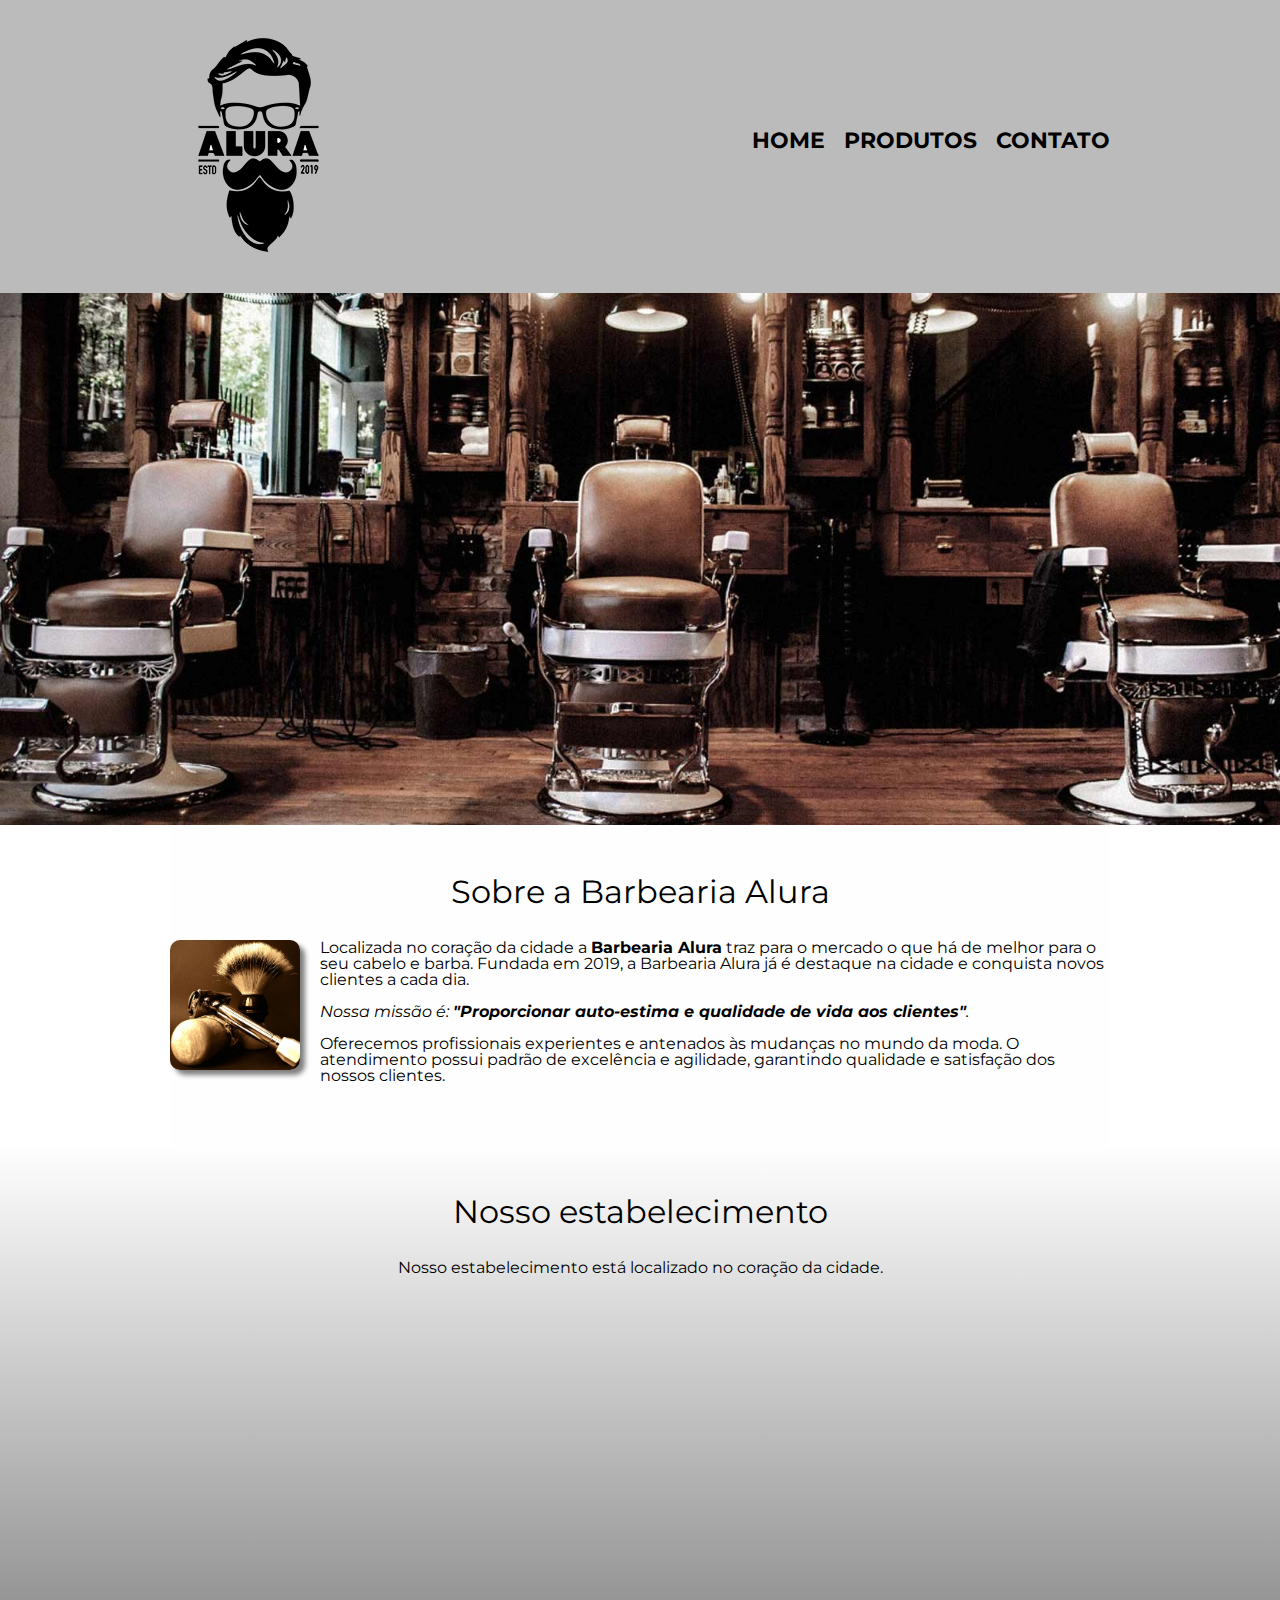
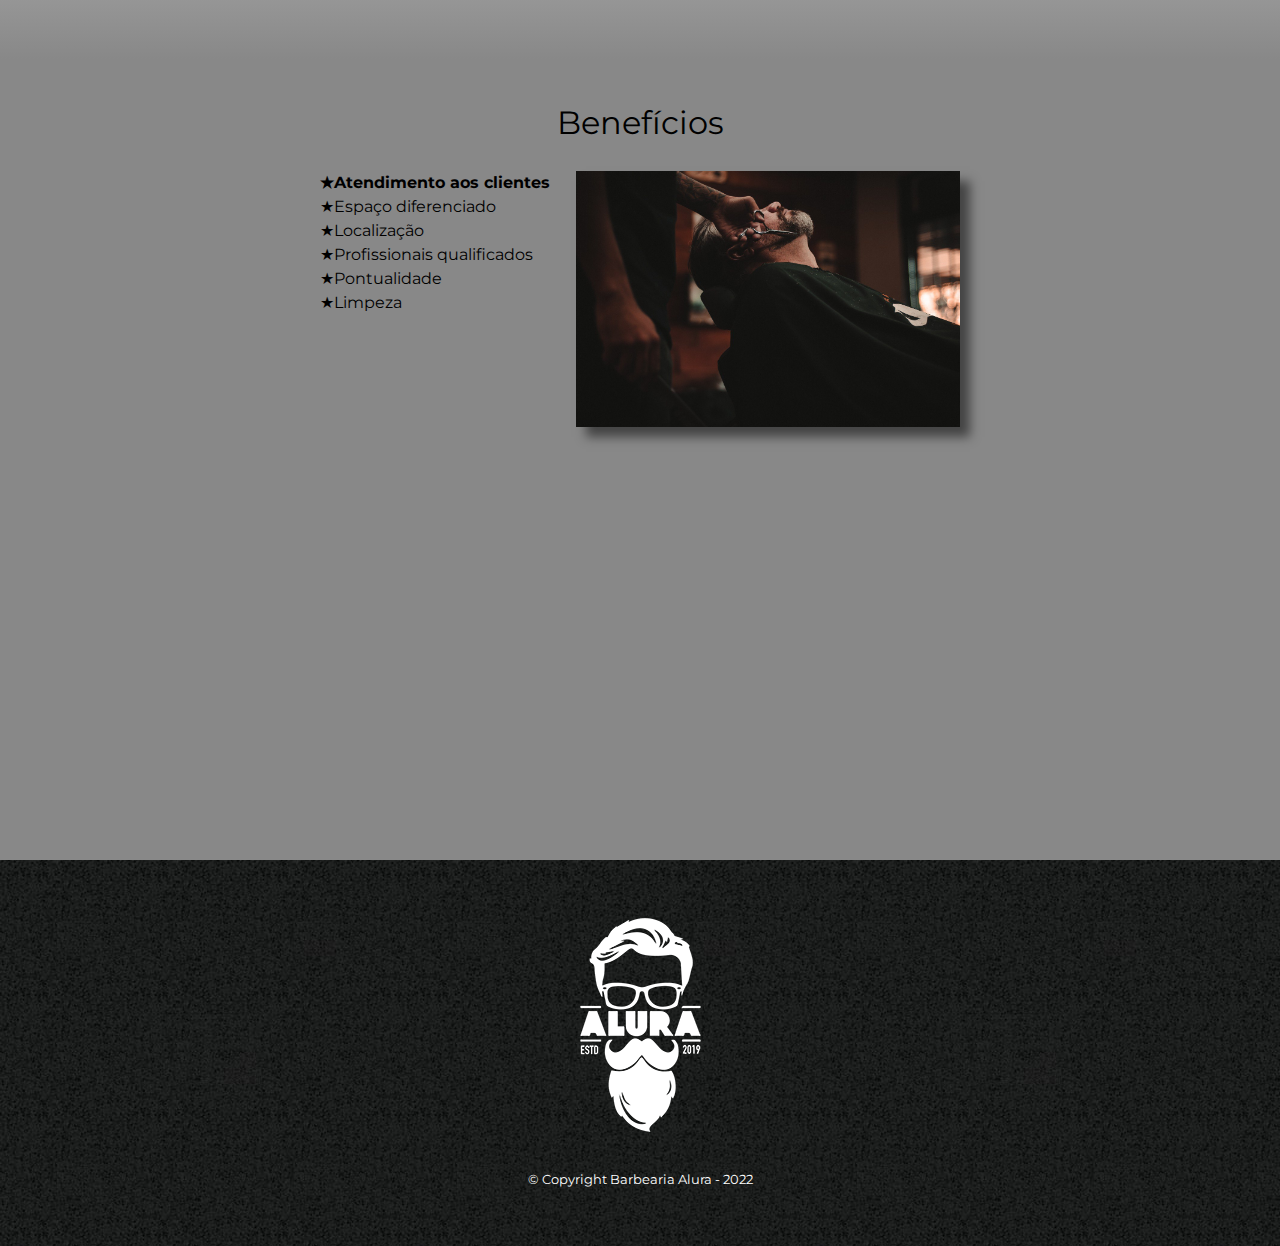
<file: index.html>
<!DOCTYPE html>
<html lang="PT-BR">
    <head>
        <meta charset="UTF-8">
        <meta name="viewport" content="width=device-width">
        <title>Barbearia Alura</title>
        <link rel="stylesheet" href="reset.css">
        <link rel="stylesheet" href="style.css">
        <link rel="preconnect" href="https://fonts.googleapis.com"><link rel="preconnect" href="https://fonts.gstatic.com" crossorigin><link href="https://fonts.googleapis.com/css2?family=Montserrat&display=swap" rel="stylesheet">
    </head>

    <body>
        <header>
            <div class="caixa">
                <h1><img src="logo.png"></h1>

                <nav>
                    <ul>
                        <li><a href="index.html">Home</a></li>
                        <li><a href="produtos.html">Produtos</a></li>
                        <li><a href="contato.html">Contato</a></li>
                    </ul>
                </nav>
            </div>
        </header>

        <img class="banner" src="bannerof.jpg">

        <main>
            <section class="principal">
                <h2 class="titulo_principal">Sobre a Barbearia Alura</h2>

                <img class="utensilios" src="utensilios.jpg" alt="Utensilios da um barbeiro">

                <p>Localizada no coração da cidade a <strong>Barbearia Alura</strong> traz para o mercado o que há de melhor para o seu cabelo e barba. Fundada em 2019, a Barbearia Alura já é destaque na cidade e conquista novos clientes a cada dia.</p>

                <p id="missao"><em>Nossa missão é: <strong>"Proporcionar auto-estima e qualidade de vida aos clientes"</strong>.</em></p>

                <p>Oferecemos profissionais experientes e antenados às mudanças no mundo da moda. O atendimento possui padrão de excelência e agilidade, garantindo qualidade e satisfação dos nossos clientes.</p>
            </section>


            <section class="mapa">
                <h3 class="titulo_principal">Nosso estabelecimento</h3>
                <p>Nosso estabelecimento está localizado no coração da cidade.</p>
                <div class="mapa-of">
                    <iframe src="https://www.google.com/maps/embed?pb=!1m18!1m12!1m3!1d1828.552237846499!2d-46.6523751518151!3d-23.564690933164037!2m3!1f0!2f0!3f0!3m2!1i1024!2i768!4f13.1!3m3!1m2!1s0x94ce5921d322ffef%3A0xa1e215ce9e3f0290!2sEmpresa%20nova!5e0!3m2!1spt-BR!2sbr!4v1671473187843!5m2!1spt-BR!2sbr" width="100%" height="300" style="border:0;" allowfullscreen="" loading="lazy" referrerpolicy="no-referrer-when-downgrade"></iframe>
                </div>
            </section>

            <section class="beneficios">
                <h3 class="titulo_principal">Benefícios</h3>

                <div class="conteudo-beneficios">
                    <ul class="lista-beneficios">
                        <li class="itens">Atendimento aos clientes</li>
                        <li class="itens">Espaço diferenciado</li>
                        <li class="itens">Localização</li>
                        <li class="itens">Profissionais qualificados</li>
                        <li class="itens">Pontualidade</li>
                        <li class="itens">Limpeza</li>
                    </ul><img src="beneficios.jpg" class="img-beneficios">
                </div>   


            <div class="video">
                <iframe width="100%" height="315" src="https://www.youtube.com/embed/wcVVXUV0YUY" title="Scissor Cut Short Back and Sides Men's Haircut" frameborder="0" allow="accelerometer; autoplay; clipboard-write; encrypted-media; gyroscope; picture-in-picture" allowfullscreen></iframe>
            </div>

            </section>
        </main>

        <footer>
            <img src="logo-branco.png">
            <p class="copyright">&copy; Copyright Barbearia Alura - 2022</p>
        </footer>
    </body>
</html>
</file>
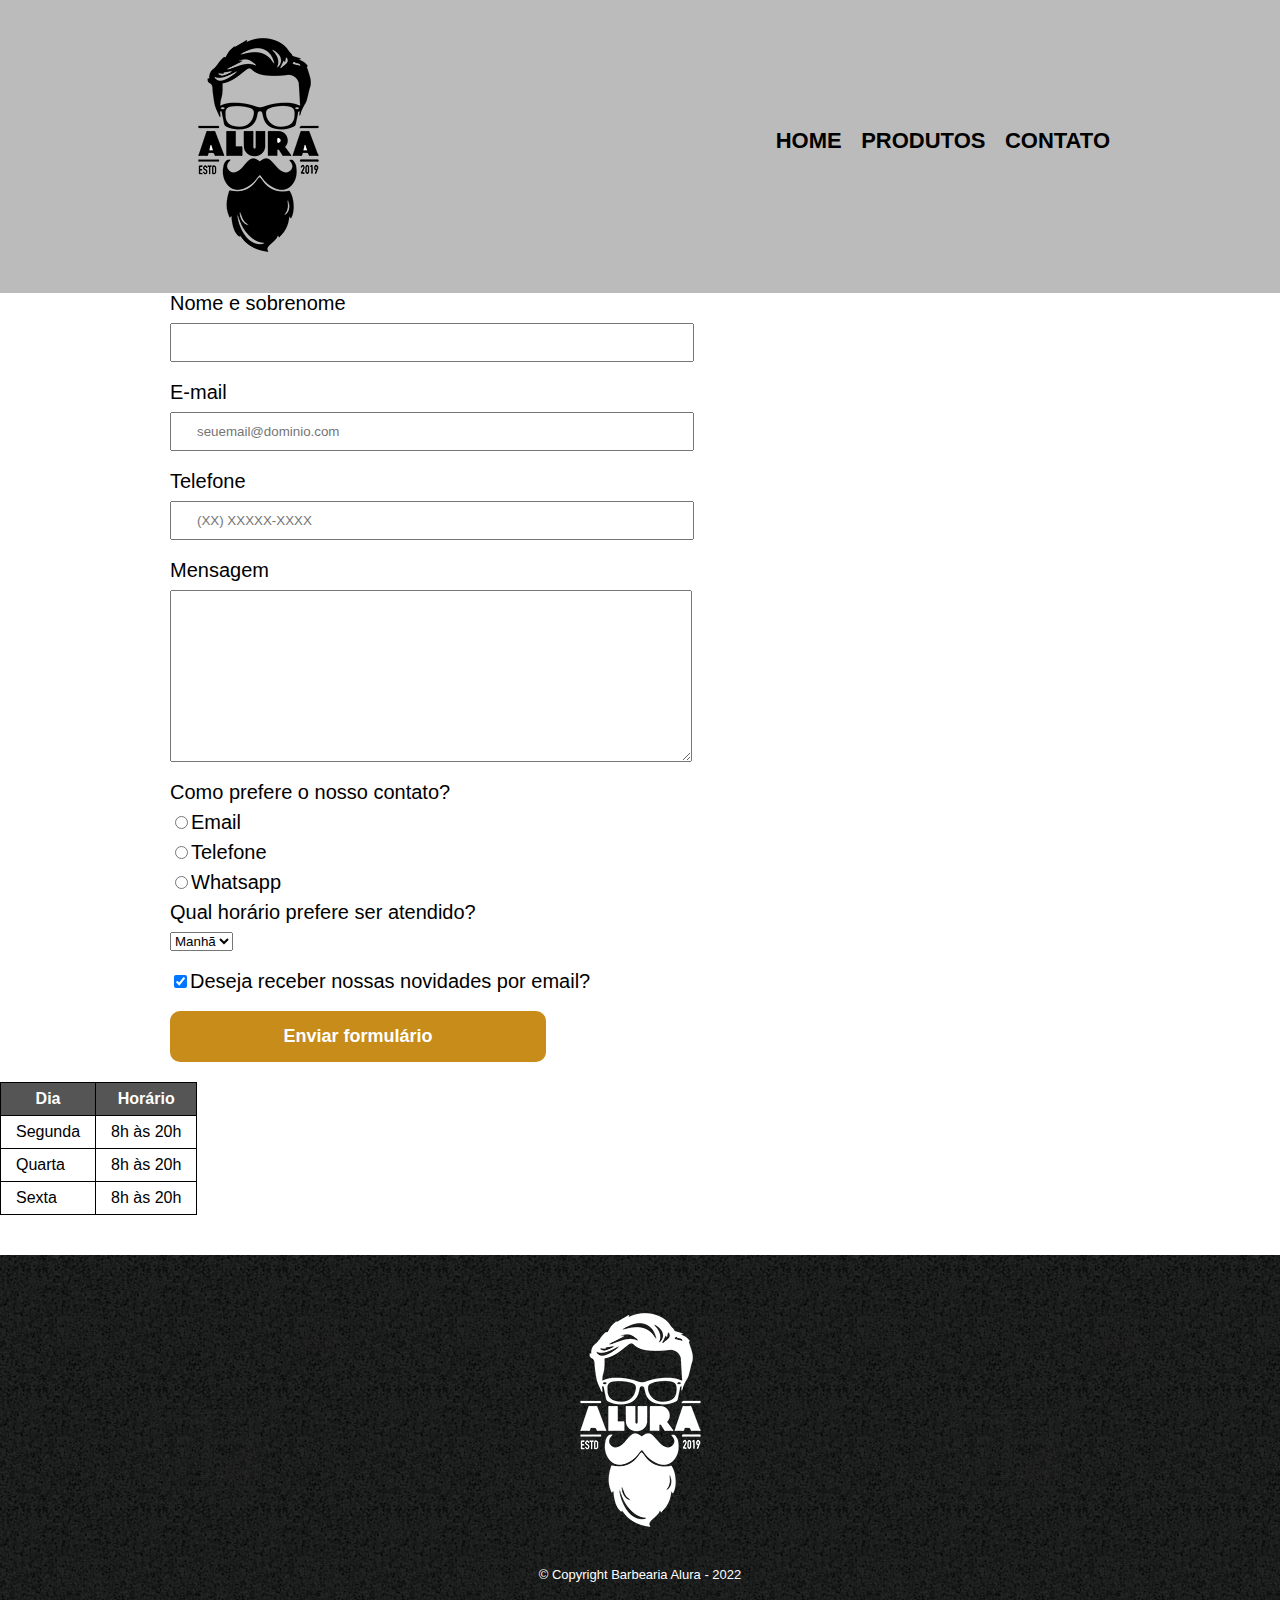
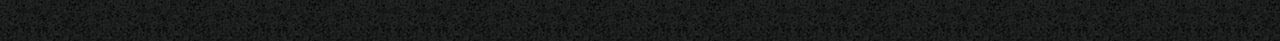
<file: contato.html>
<!DOCTYPE html>
<html lang="PT-BR">
    <head>
        <meta charset="UTF-8">
        <title>Contato - Barbearia Alura</title>
        <link rel="stylesheet" href="reset.css">
        <link rel="stylesheet" href="style.css">
    </head>

    <body>
        <header>
            <div class="caixa">
                <h1><img src="logo.png" alt="Logo da Barbearia Alura"></h1>

                <nav>
                    <ul>
                        <li><a href="index.html">Home</a></li>
                        <li><a href="produtos.html">Produtos</a></li>
                        <li><a href="contato.html">Contato</a></li>
                    </ul>
                </nav>
            </div>
        </header>

        <main>
            <form>
                <label for="nomesobrenome">Nome e sobrenome</label>
                <input type="text" id="nomesobrenome" class="input-padrao" required>

                <label for="email">E-mail</label>
                <input type="email" id="email" class="input-padrao" required placeholder="seuemail@dominio.com">

                <label for="telefone">Telefone</label>
                <input type="tel" id="telefone" class="input-padrao" required placeholder="(XX) XXXXX-XXXX">

                <label for="mensagem">Mensagem</label>
                <textarea cols="30" rows="10" id="mensagem" class="input-padrao" required></textarea>

                <fieldset>
                    <legend>Como prefere o nosso contato?</legend>
                    <label for="radio-email"><input type="radio" name="contato" value="email" id="radio-email">Email</label>

                    <label for="radio-telefone"><input type="radio" name="contato" value="telefone" id="radio-telefone">Telefone</label>

                    <label for="radio-whatsapp"><input type="radio" name="contato" value="whatsapp" id="radio-whatsapp">Whatsapp</label>
                </fieldset>

                <fieldset>
                    <legend>Qual horário prefere ser atendido?</legend>
                    <select>
                        <option>Manhã</option>
                        <option>Tarde</option>
                        <option>Noite</option>
                    </select>
                </fieldset>

                <label class="checkbox"><input type="checkbox" checked>Deseja receber nossas novidades por email?</label>


                <input type="submit" value="Enviar formulário" class="enviar">
            </form>

            <table>
                <thead>
                    <tr>
                        <th>Dia</th>
                        <th>Horário</th>
                    </tr>
                </thead>

                <tbody>
                    <tr>
                        <td>Segunda</td>
                        <td>8h às 20h</td>
                    </tr>
                    <tr>
                        <td>Quarta</td>
                        <td>8h às 20h</td>
                    </tr>
                    <tr>
                        <td>Sexta</td>
                        <td>8h às 20h</td>
                    </tr>
             </tbody>
            </table>
        </main>

        <footer>
            <img src="logo-branco.png" alt="Logo da Barbearia Alura">
            <p class="copyright">&copy; Copyright Barbearia Alura - 2022</p>
        </footer>
    </body>
</html>
</file>
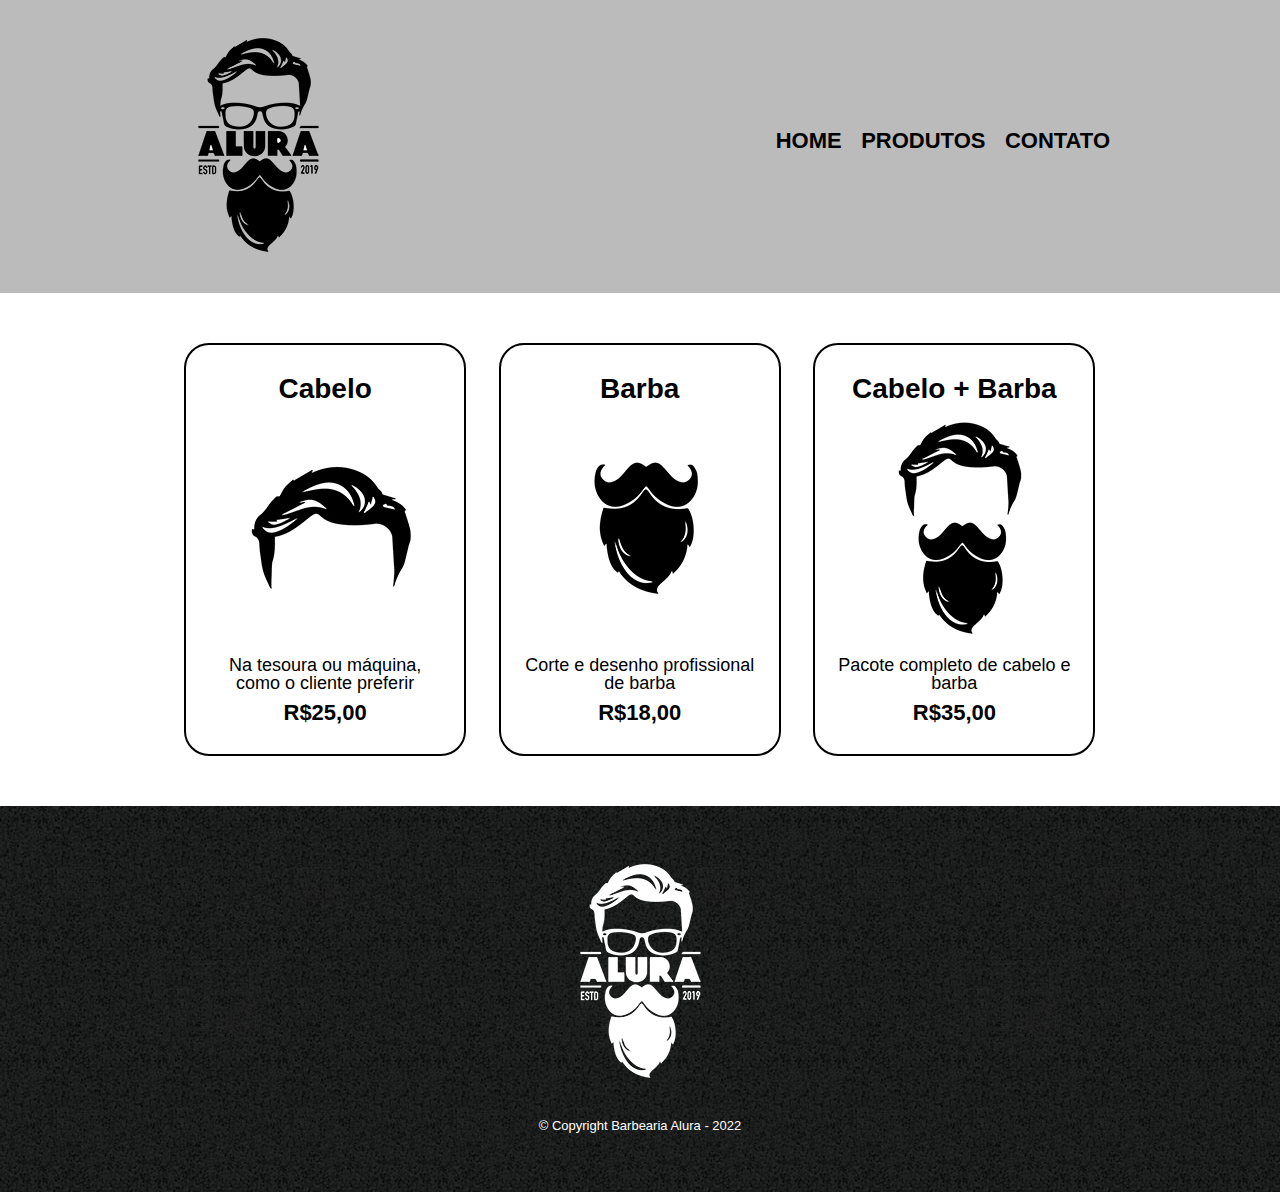
<file: produtos.html>
<!DOCTYPE html>
<html lang="PT-BR">
    <head>
        <meta charset="UTF-8">
        <title>Produtos - Barbearia Alura</title>
        <link rel="stylesheet" href="reset.css">
        <link rel="stylesheet" href="style.css">
    </head>

    <body>
        <header>
            <div class="caixa">
                <h1><img src="logo.png"></h1>

                <nav>
                    <ul>
                        <li><a href="index.html">Home</a></li>
                        <li><a href="produtos.html">Produtos</a></li>
                        <li><a href="contato.html">Contato</a></li>
                    </ul>
                </nav>
            </div>
        </header>

        <main>
            <ul class="produtos">
                <li><h2>Cabelo</h2>
                    <img src="cabelo.jpg">
                    <p class="produto-descri">Na tesoura ou máquina, como o cliente preferir</p>
                    <p class="produto-preco">R$25,00</p>
                </li>
                <li><h2>Barba</h2>
                    <img src="barba.jpg">
                    <p class="produto-descri">Corte e desenho profissional de barba</p>
                    <p class="produto-preco">R$18,00</p>
                </li>
                <li><h2>Cabelo + Barba</h2>
                    <img src="cabelo+barba.jpg">
                    <p class="produto-descri">Pacote completo de cabelo e barba</p>
                    <p class="produto-preco">R$35,00</p>
                </li>
            </ul>
        </main>

        <footer>
            <img src="logo-branco.png">
            <p class="copyright">&copy; Copyright Barbearia Alura - 2022</p>
        </footer>
    </body>
</html>
</file>
<file: style.css>
body {
    font-family: 'Montserrat', sans-serif;

}

header {
    background: #BBBBBB;
    padding: 20px 0;
}

.caixa {
    width: 940px;
    position: relative;
    margin: 0 auto;
}

nav {
    position: absolute;
    top: 110px;
    right: 0;
}

nav li {
    display: inline;
    margin: 0 0 0 15px;
}

nav a {
    text-transform: uppercase;
    color: #000000;
    font-weight: bold;
    font-size: 22px;
    text-decoration: none;
    transition: 0.3s color;
}

nav a:hover {
    color: #C78C19;
    text-decoration: underline;
}

.produtos {
    width: 940px;
    margin: 0 auto;
    padding: 50px 0;
}

.produtos li {
    display: inline-block;
    text-align: center;
    width: 30%;
    vertical-align: top;
    margin: 0 1.5%;
    padding: 30px 20px;
    box-sizing: border-box;
    border: 2px solid #000000;
    border-radius: 25px;
    transition: 1s all;
}

.produtos li:hover {
    border-color: #C78C19;
}

.produtos h2 {
    font-size: 28px;
    font-weight: bold;
    transition: 0.5s all;
}

.produtos li:hover h2{
    font-size: 31px;
}

.produto-descri {
    font-size: 18px;
}

.produto-preco {
    font-size: 22px;
    font-weight: bold;
    margin: 10px 0 0;
}

footer {
    text-align: center;
    background: url("bg.jpg");
    padding: 40px 0;
}

.copyright {
    color: #FFFFFF;
    font-size: 13px;
    margin: 20px 0;
}

form {
    margin: 40px 40px;
    width: 940px;
    margin: 0 auto;
}

form label, form legend {
    display: block;
    font-size: 20px;
    margin: 0 0 10px;
}

.input-padrao {
    display: block;
    margin: 0 0 20px;
    padding: 10px 25px;
    width: 50%;
}

.checkbox {
    margin: 20px 0;
}

.enviar {
    width: 40%;
    padding: 15px 0;
    background: #C78C19;
    color: white;
    font-weight: bold;
    font-size: 18px;
    border: none;
    border-radius: 10px;
    transition: 1s all;
    cursor: pointer;
}

.enviar:hover {
    background: #8b6311;
    transform: scale(1.1);
}

table {
    margin: 20px 0 40px;
}

thead {
    background: #555555;
    color: white;
    font-weight: bold;
}

td, th {
    border: 1px solid #000000;
    padding: 8px 15px;
}

/* css da página inicial */
.banner {
    width: 100%;
}

.titulo_principal {
    text-align: center;
    font-size: 2em;
    margin: 0 0 1em;
    clear: left;
}

.principal {
    padding: 3em 0;
    width: 940px;
    margin: 0 auto;
    background: #fefefe;
}

.principal p {
    margin: 0 0 1em;
}

.principal strong {
    font-weight: bold;
}

.principal em {
    font-style: italic;
}

.utensilios {
    width: 130px;
    border-radius: 10px;
    float: left;
    margin: 0 20px 20px 0;
    box-shadow: 5px 5px 5px 0 rgba(0, 0, 0, 0.5);
}

.mapa {
    padding: 3em 0;
    background: linear-gradient(#fefefe, #888888);
}

.mapa p {
    margin: 0 0 2em;
    text-align: center;
}

.mapa-of {
    width: 940px;
    margin: 0 auto;
}

.beneficios {
    padding: 3em 0;
    background: #888888;
}

.conteudo-beneficios {
    width: 640px;
    margin: 0 auto;
}

.lista-beneficios {
    width: 40%;
    display: inline-block;
    vertical-align: top;
}

.itens {
    line-height: 1.5;
}

.itens:first-child {
    font-weight: bold;
}

.itens:before {
    content: "★"
}

.img-beneficios {
    width: 60%;
    box-shadow: 10px 10px 10px 0 rgba(0, 0, 0, 0.5);
}

.video {
    width: 560px;
    margin: 2em auto;
}

/* Adaptação da tela home para mobile */
@media screen and (max-width:480px) {
    .caixa, .principal, .conteudo-beneficios, .mapa-of, .video {
        width: auto;
    }

    h1 {
        text-align: center;
    }

    nav {
        position: static;
    }

    .lista-beneficios, .img-beneficios {
        width: 90%;
    }
}
</file>
